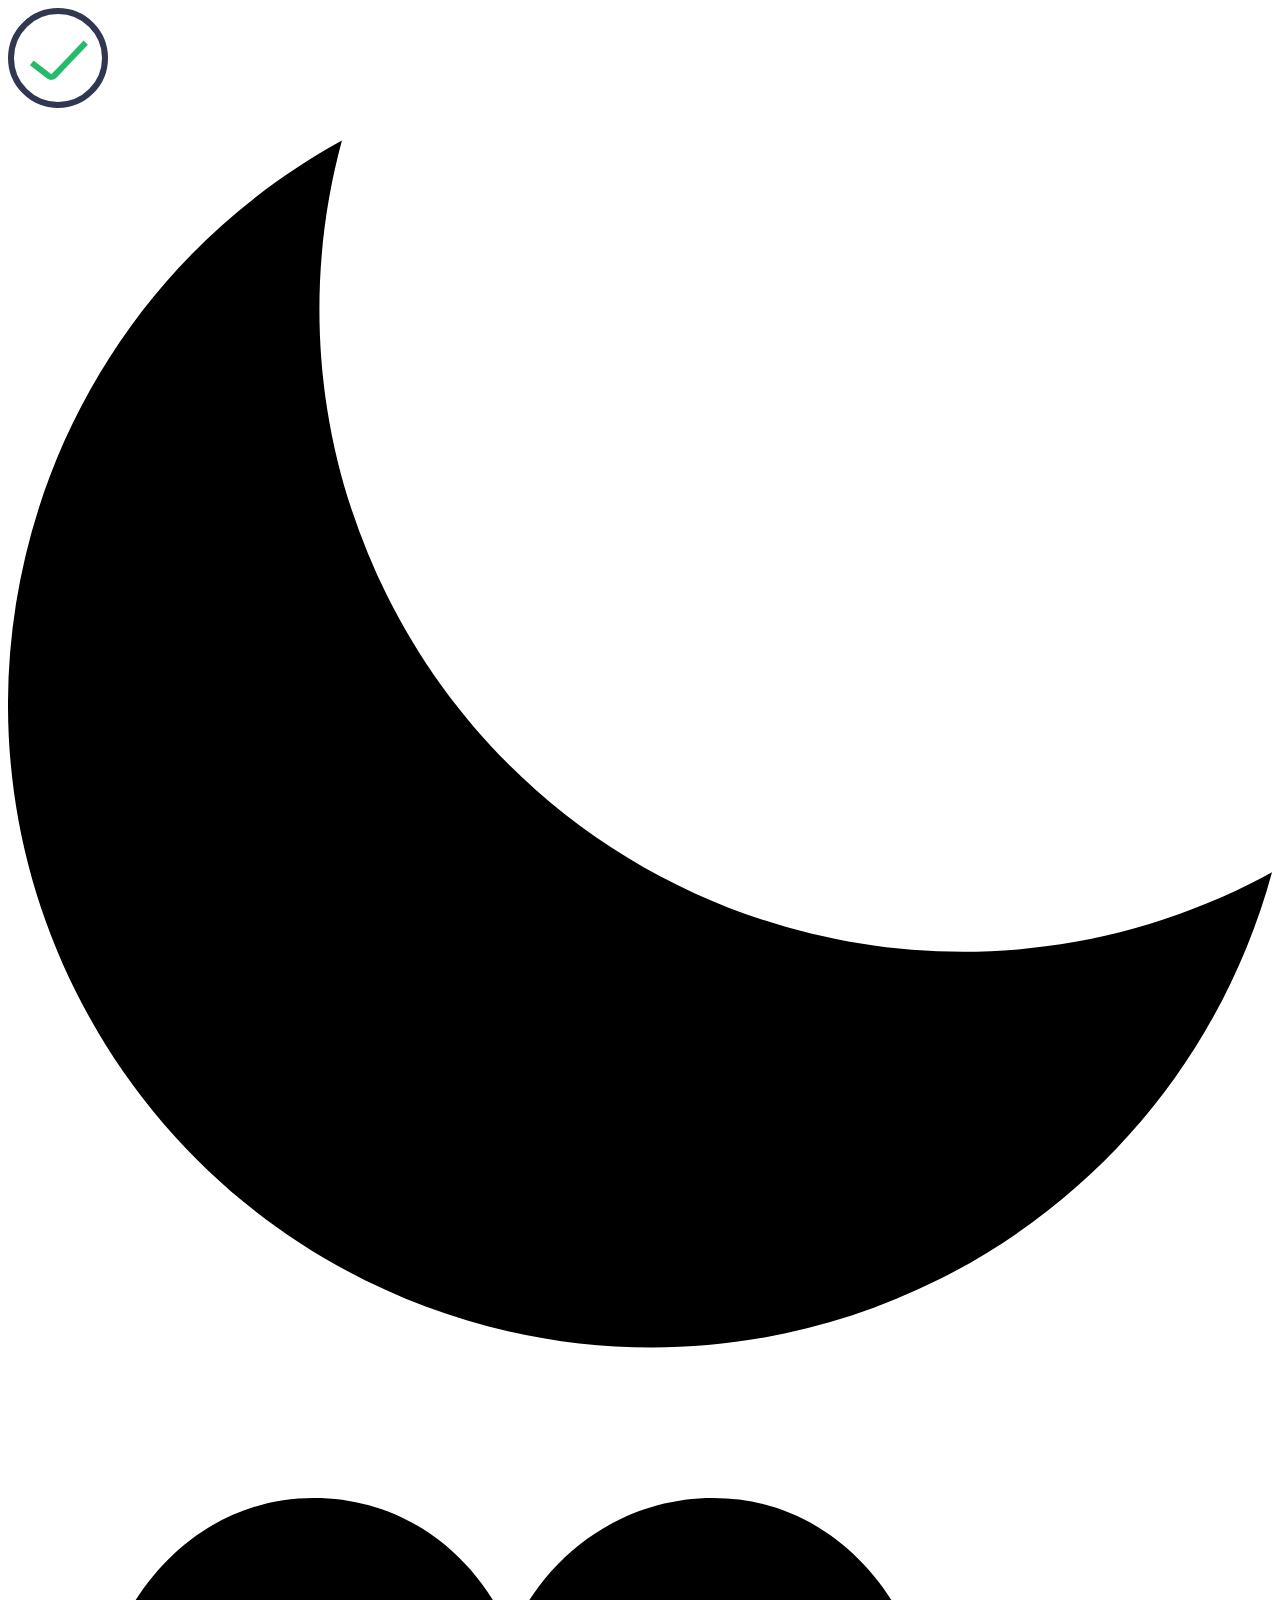
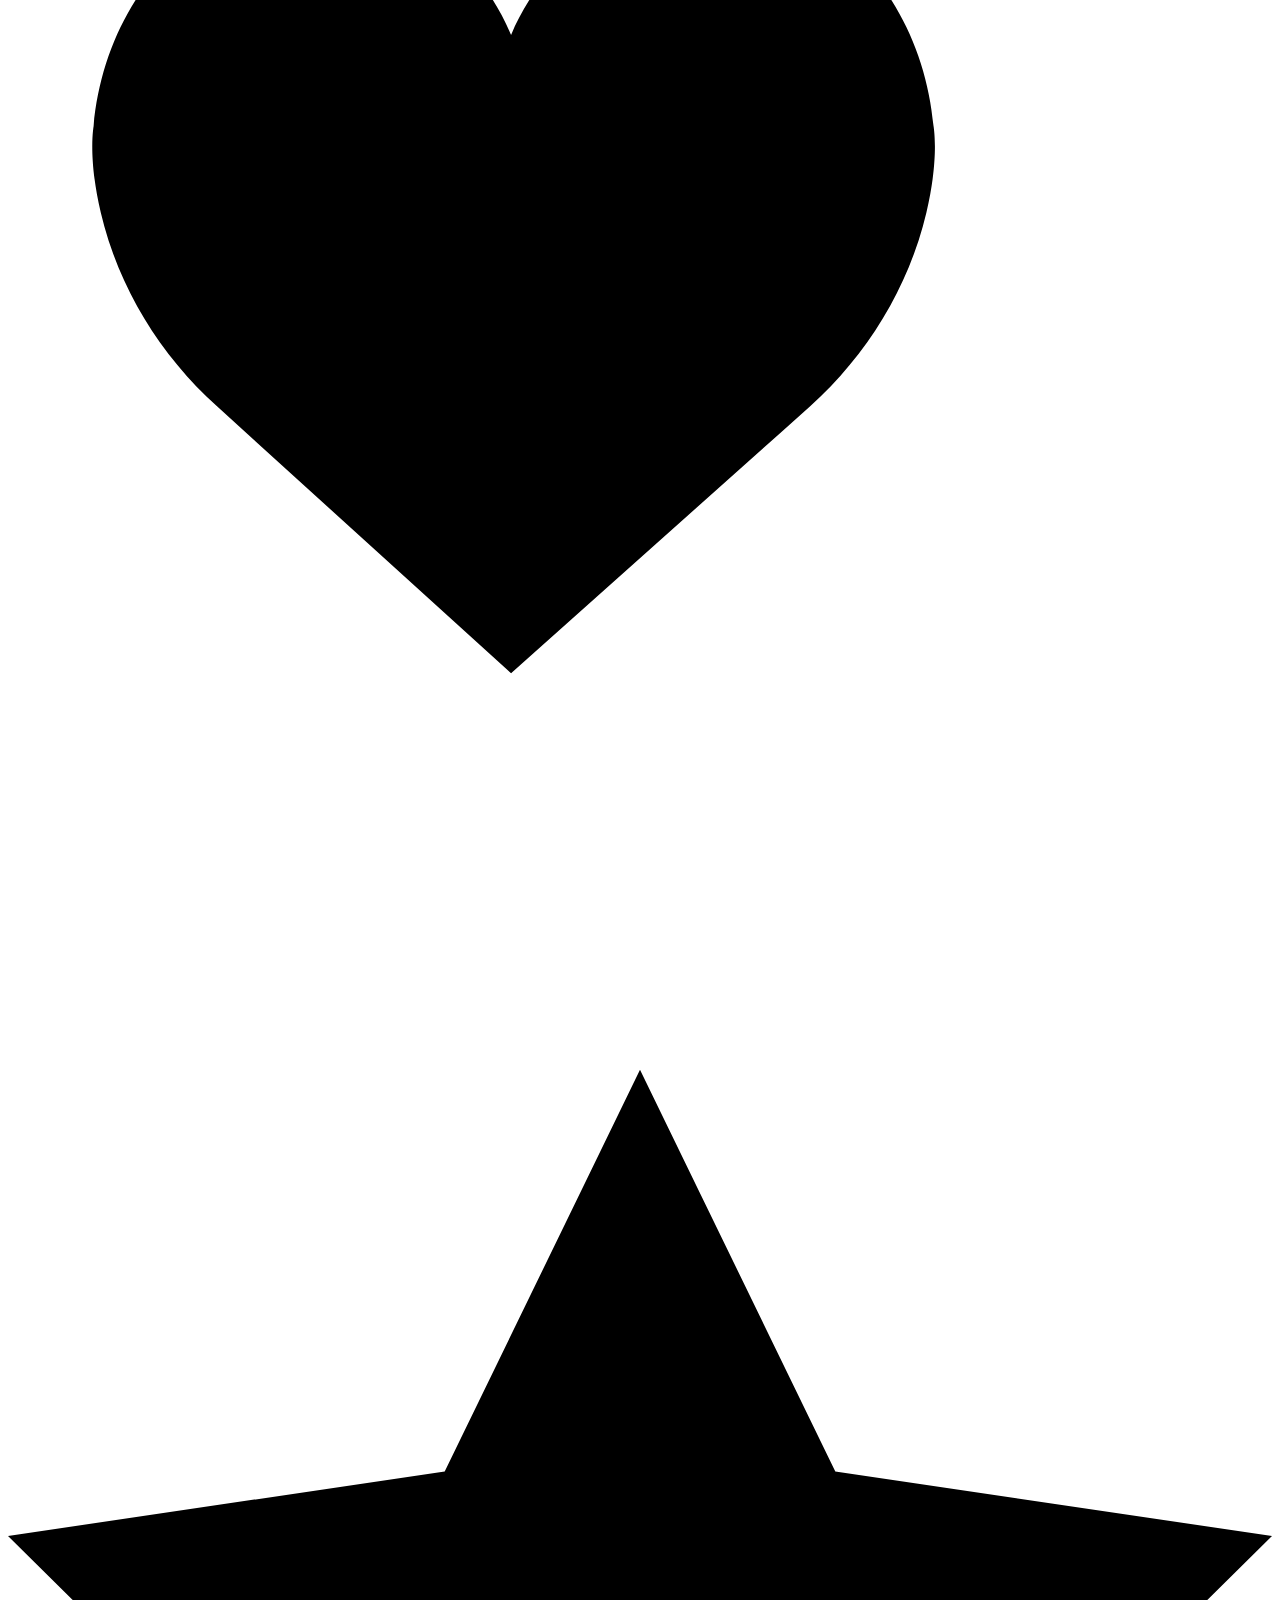
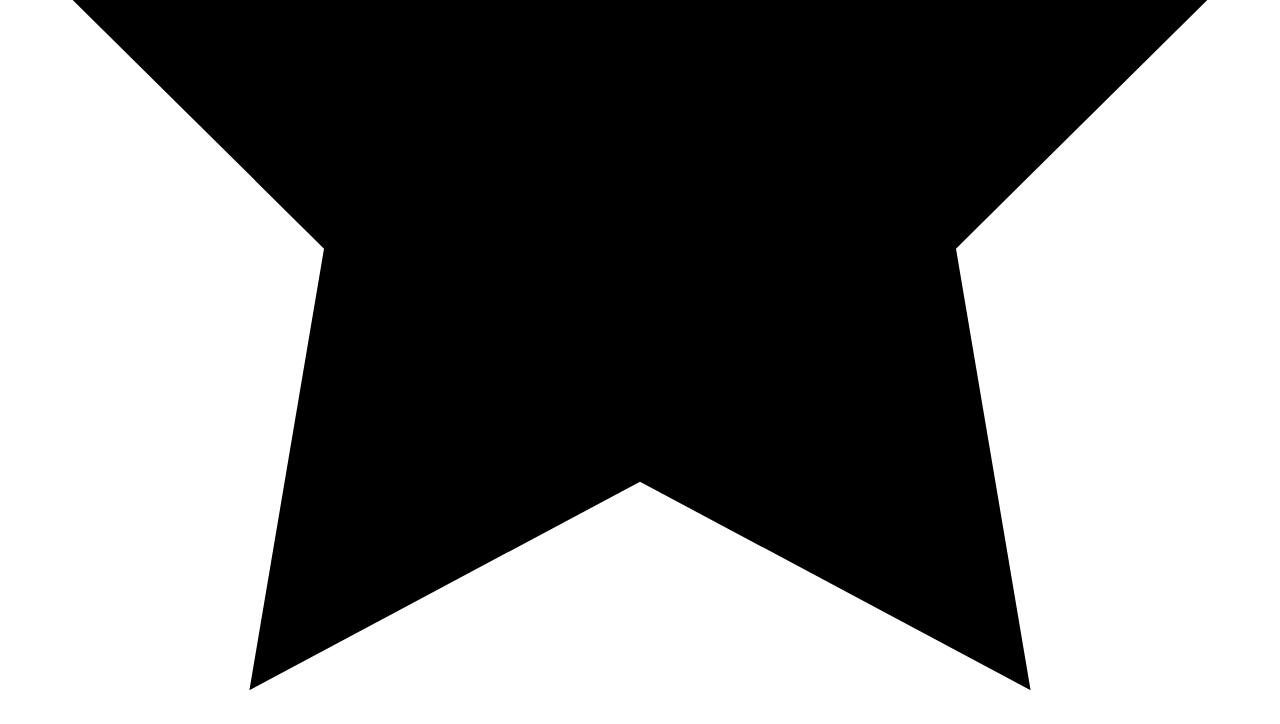
<file: pigma/index.html>
<!DOCTYPE html>
<html lang="en">
<head>
    <meta charset="UTF-8">
    <meta name="viewport" content="width=device-width, initial-scale=1.0">
    <title>Document</title>
</head>
<body>
    <div id="mySvg">
        <svg width="100" height="100" viewBox="0 0 50 50" fill="none" xmlns="http://www.w3.org/2000/svg">
            <circle id="myCicle" cx="25" cy="25" r="23.5" fill="white" stroke="#313651" stroke-width="3"/>
            <path id="myPath" d="M11.8836 27.4292L20.4604 34.027C21.2704 34.6501 22.4199 34.5624 23.1259 33.8235L30.3763 26.2356L38.868 17.3487" stroke="#26BB6B" stroke-width="3"/>
        </svg>
    </div>
    
<div class="iconContainer">
        <div class="icon moon">
            <?xml version="1.0" encoding="iso-8859-1"?>
            <svg version="1.1" id="Capa_1" xmlns="http://www.w3.org/2000/svg" xmlns:xlink="http://www.w3.org/1999/xlink" x="0px" y="0px"
                viewBox="0 0 47.167 47.167" style="enable-background:new 0 0 47.167 47.167;" xml:space="preserve">
            <path d="M46.369,28.793c-11.852,5.935-26.271,1.138-32.206-10.714c-2.748-5.488-3.191-11.524-1.702-17.016
                C1.197,7.236-3.255,21.263,2.544,32.844C8.479,44.696,22.898,49.493,34.75,43.558c6.364-3.187,10.69-8.821,12.417-15.19
                C46.903,28.513,46.64,28.658,46.369,28.793z"/>
            </svg>
        </div>
    

<!------------------------------------- animation 2 ---------------------->
        <div class="icon heart">
            <?xml version="1.0" encoding="iso-8859-1"?>
            <svg version="1.1" xmlns="http://www.w3.org/2000/svg" xmlns:xlink="http://www.w3.org/1999/xlink" x="0px" y="0px"
                viewBox="-5 -5 75 75"  xml:space="preserve">
            <path id="heartPath" d="M24.85,10.126c2.018-4.783,6.628-8.125,11.99-8.125c7.223,0,12.425,6.179,13.079,13.543
            c0,0,0.353,1.828-0.424,5.119c-1.058,4.482-3.545,8.464-6.898,11.503L24.85,48L7.402,32.165c-3.353-3.038-5.84-7.021-6.898-11.503
            c-0.777-3.291-0.424-5.119-0.424-5.119C0.734,8.179,5.936,2,13.159,2C18.522,2,22.832,5.343,24.85,10.126z"/>
            </svg>
        </div>
        <div class="icon">
            <?xml version="1.0" encoding="iso-8859-1"?>
            <svg version="1.1" id="Layer_1" xmlns="http://www.w3.org/2000/svg" xmlns:xlink="http://www.w3.org/1999/xlink" x="0px" y="0px"
                viewBox="0 0 512 512" style="enable-background:new 0 0 512 512;" xml:space="preserve">
            <g>
            <polygon points="256,8.828 335.113,171.555 512,197.65 384,324.317 414.217,503.172 256,418.728 
                97.783,503.172 128,324.317 0,197.65 176.887,171.555 "/>
            </g>
            </svg>
        </div>
    </div>
</body>
</html>
</file>
